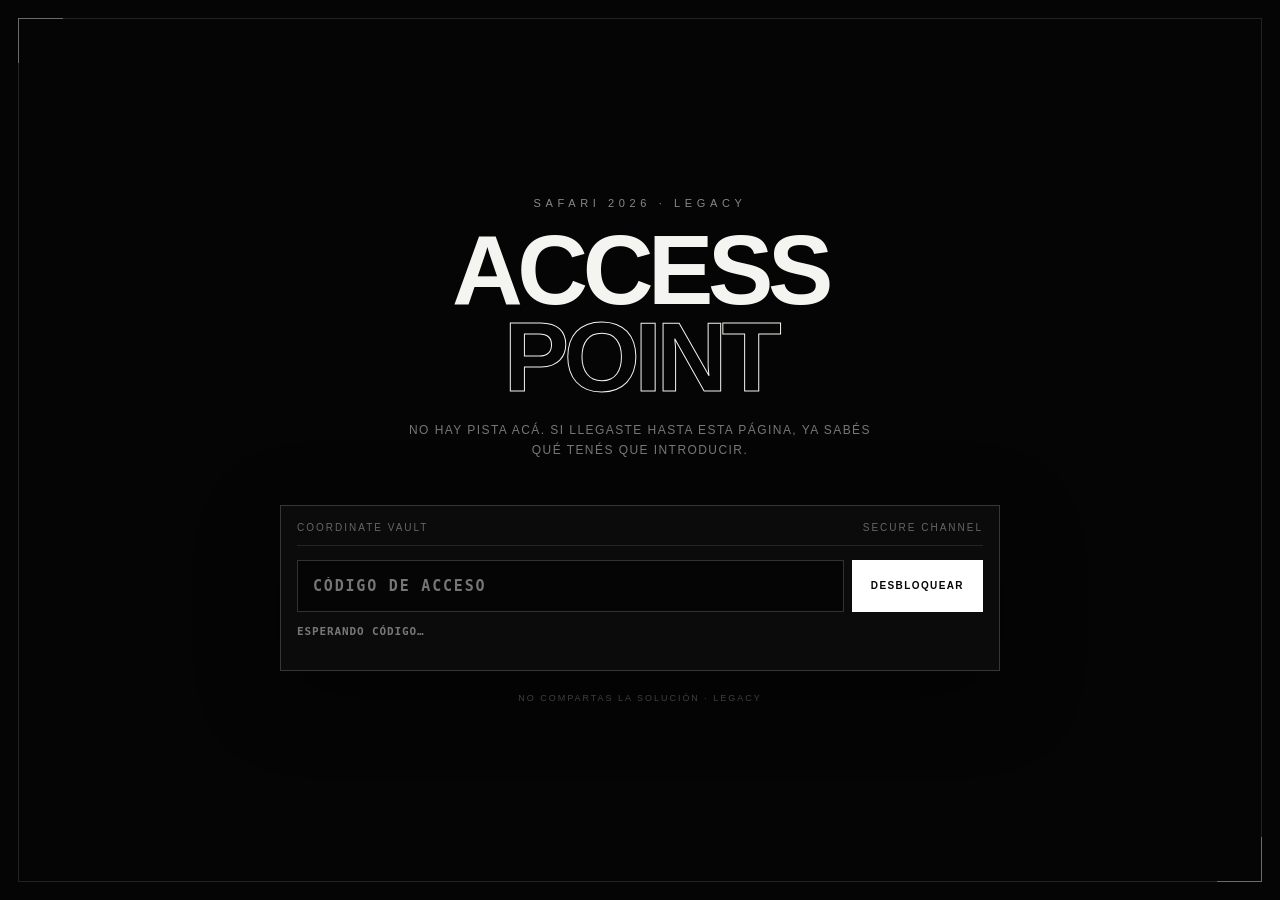
<file: clave/index.html>
<!doctype html>
<html lang="es">
<head>
  <meta charset="utf-8" />
  <meta name="viewport" content="width=device-width,initial-scale=1,viewport-fit=cover" />
  <meta name="theme-color" content="#050505" />
  <title>SAFARI 2026 — CLAVE</title>
  <style>
    *{box-sizing:border-box}
    html,body{margin:0;min-height:100%;background:#050505;color:#f4f4f0;font-family:Arial,Helvetica,sans-serif}
    body{min-height:100dvh;display:grid;place-items:center;padding:24px;overflow:hidden}
    .frame{position:fixed;inset:18px;border:1px solid rgba(255,255,255,.12);pointer-events:none}
    .frame:before,.frame:after{content:"";position:absolute;width:44px;height:44px;border-color:#fff;opacity:.35}
    .frame:before{left:-1px;top:-1px;border-left:1px solid;border-top:1px solid}
    .frame:after{right:-1px;bottom:-1px;border-right:1px solid;border-bottom:1px solid}
    main{width:min(720px,100%);position:relative;z-index:2}
    .eyebrow{font-size:11px;letter-spacing:.42em;color:#888;margin:0 0 18px;text-align:center}
    h1{font-size:clamp(42px,10vw,98px);line-height:.88;letter-spacing:-.055em;margin:0;text-align:center}
    .outline{-webkit-text-stroke:1px #f4f4f0;color:transparent}
    .sub{text-align:center;margin:20px auto 44px;max-width:470px;color:#777;font-size:12px;line-height:1.7;letter-spacing:.12em}
    .terminal{border:1px solid rgba(255,255,255,.18);background:#0b0b0b;padding:16px;box-shadow:0 22px 80px rgba(0,0,0,.45)}
    .terminal-head{display:flex;justify-content:space-between;gap:12px;border-bottom:1px solid rgba(255,255,255,.1);padding:0 0 12px;margin-bottom:14px;font-size:10px;letter-spacing:.2em;color:#666}
    form{display:grid;grid-template-columns:minmax(0,1fr) auto;gap:8px}
    input{width:100%;min-height:52px;border:1px solid rgba(255,255,255,.18);background:#050505;color:#fff;padding:0 15px;font:700 15px/1 monospace;letter-spacing:.12em;outline:none;text-transform:uppercase}
    input:focus{border-color:#fff}
    button{min-height:52px;border:1px solid #fff;background:#fff;color:#050505;padding:0 18px;font-size:10px;font-weight:800;letter-spacing:.14em;cursor:pointer}
    button:disabled{opacity:.45;cursor:wait}
    .status{min-height:30px;margin-top:12px;font:600 11px/1.5 monospace;letter-spacing:.08em;color:#777}
    .status.error{color:#c66}
    .status.ok{color:#8fb99a}
    .result{display:none;margin-top:14px;border-top:1px solid rgba(255,255,255,.12);padding-top:18px}
    .result.visible{display:grid;gap:12px;animation:reveal .45s ease both}
    .label{font-size:9px;letter-spacing:.25em;color:#666}
    .coords{font:700 clamp(20px,5vw,34px)/1.1 monospace;letter-spacing:.02em;word-break:break-all}
    .open-map{display:inline-flex;align-items:center;justify-content:center;min-height:46px;border:1px solid rgba(255,255,255,.3);color:#fff;text-decoration:none;font-size:10px;font-weight:800;letter-spacing:.12em;padding:0 14px;width:max-content}
    .foot{margin-top:22px;text-align:center;font-size:9px;letter-spacing:.22em;color:#3f3f3f}
    @keyframes reveal{from{opacity:0;transform:translateY(8px)}to{opacity:1;transform:none}}
    @media(max-width:600px){
      body{padding:18px}
      form{grid-template-columns:1fr}
      button{width:100%}
      .frame{inset:8px}
      .sub{margin-bottom:28px}
    }
  </style>
</head>
<body>
  <div class="frame"></div>
  <main>
    <p class="eyebrow">SAFARI 2026 · LEGACY</p>
    <h1>ACCESS<br><span class="outline">POINT</span></h1>
    <p class="sub">NO HAY PISTA ACÁ. SI LLEGASTE HASTA ESTA PÁGINA, YA SABÉS QUÉ TENÉS QUE INTRODUCIR.</p>

    <section class="terminal">
      <div class="terminal-head">
        <span>COORDINATE VAULT</span>
        <span>SECURE CHANNEL</span>
      </div>

      <form id="unlockForm">
        <input id="codeInput" autocomplete="off" autocapitalize="characters" spellcheck="false"
               maxlength="32" placeholder="CÓDIGO DE ACCESO" aria-label="Código de acceso" />
        <button id="unlockBtn" type="submit">DESBLOQUEAR</button>
      </form>

      <div id="status" class="status">ESPERANDO CÓDIGO…</div>

      <div id="result" class="result">
        <span class="label">COORDENADAS DESBLOQUEADAS</span>
        <div id="coords" class="coords"></div>
        <a id="mapLink" class="open-map" target="_blank" rel="noopener">ABRIR UBICACIÓN ↗</a>
      </div>
    </section>

    <div class="foot">NO COMPARTAS LA SOLUCIÓN · LEGACY</div>
  </main>

  <script>
    const ENDPOINT = "https://sqxcygylcxlsigcmawma.supabase.co/functions/v1/safari-clave-auriazul";
    const form = document.getElementById("unlockForm");
    const input = document.getElementById("codeInput");
    const button = document.getElementById("unlockBtn");
    const status = document.getElementById("status");
    const result = document.getElementById("result");
    const coords = document.getElementById("coords");
    const mapLink = document.getElementById("mapLink");

    function setStatus(text, type=""){
      status.textContent = text;
      status.className = "status" + (type ? " " + type : "");
    }

    form.addEventListener("submit", async (event) => {
      event.preventDefault();
      const code = input.value.trim().toUpperCase();
      result.classList.remove("visible");
      if (!code) return setStatus("INTRODUCÍ UN CÓDIGO.", "error");

      button.disabled = true;
      setStatus("VALIDANDO…");

      try {
        const response = await fetch(ENDPOINT, {
          method: "POST",
          headers: {"Content-Type":"application/json"},
          body: JSON.stringify({code})
        });

        const data = await response.json().catch(() => ({}));

        if (!response.ok || !data.ok) {
          input.select();
          return setStatus("ACCESO DENEGADO · CÓDIGO INCORRECTO.", "error");
        }

        const lat = Number(data.lat).toFixed(5);
        const lng = Number(data.lng).toFixed(5);
        coords.textContent = `${lat}, ${lng}`;
        mapLink.href = `https://www.openstreetmap.org/?mlat=${encodeURIComponent(lat)}&mlon=${encodeURIComponent(lng)}#map=18/${encodeURIComponent(lat)}/${encodeURIComponent(lng)}`;
        result.classList.add("visible");
        setStatus("ACCESO CONCEDIDO.", "ok");
        input.value = "";
      } catch (error) {
        console.error(error);
        setStatus("NO SE PUDO CONECTAR. INTENTÁ OTRA VEZ.", "error");
      } finally {
        button.disabled = false;
      }
    });
  </script>
</body>
</html>
</file>
